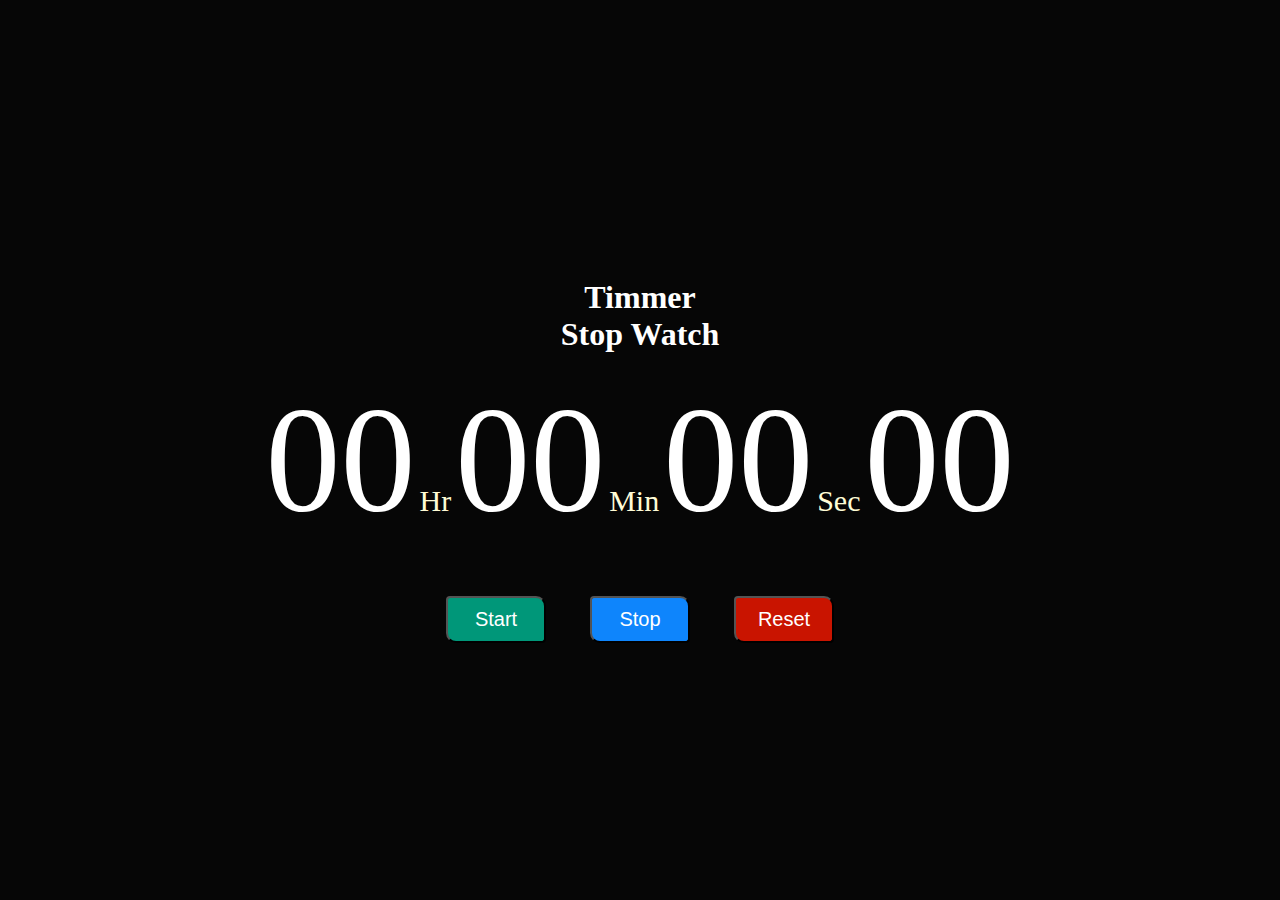
<file: StopWatch/stopwatch.html>
<!DOCTYPE html>
<html lang="en">

<head>
	<meta charset="UTF-8">
	<meta http-equiv="X-UA-Compatible"
		content="IE=edge">
	<meta name="viewport"
		content="width=device-width, initial-scale=1.0">
	<title>Stopwatch</title>
	<link rel="stylesheet" href="styles.css">
</head>

<body>
	<div class="container">
		<h1>Timmer<br>
			Stop Watch</h1>
		<div id="time">
			<span class="digit" id="hr">
			00</span>
			<span class="txt">Hr</span>
			<span class="digit" id="min">
			00</span>
			<span class="txt">Min</span>
			<span class="digit" id="sec">
			00</span>
			<span class="txt">Sec</span>
			<span class="digit" id="count">
			00</span>
		</div>
		<div id="buttons">
			<button class="btn" id="start">
			Start</button>
			<button class="btn" id="stop">
			Stop</button>
			<button class="btn" id="reset">
			Reset</button>
		</div>
	</div>

	<script src="script.js"></script>
</body>

</html>
</file>
<file: StopWatch/styles.css>
body {
	padding: 0;
	margin: 0;
	font-family: verdana;
}

.container {
	display: flex;
	flex-direction: column;
	justify-content: center;
	align-items: center;
	width: 100%;
	height: 100vh;
	background-color: rgb(6, 6, 6);
}

h1 {
	color: white;
	text-align: center;
}

.digit {
	font-size: 150px;
	color: #fff;
}

.txt {
	font-size: 30px;
	color: #fffcd6;
}

#buttons {
	margin-top: 50px;
}

.btn {
	width: 100px;
	padding: 10px 15px;
	margin: 0px 20px;
	border-top-right-radius: 10px;
	border-bottom-left-radius: 10px;
	border-bottom-right-radius: 4px;
	border-top-left-radius: 4px;
	cursor: pointer;
	font-size: 20px;
	transition: 0.5s;
	color: white;
	font-weight: 500;
}

#start {
	background-color: #009779;
}

#stop {
	background-color: #0e85fc;
}

#reset {
	background-color: #c91400;
}
</file>
